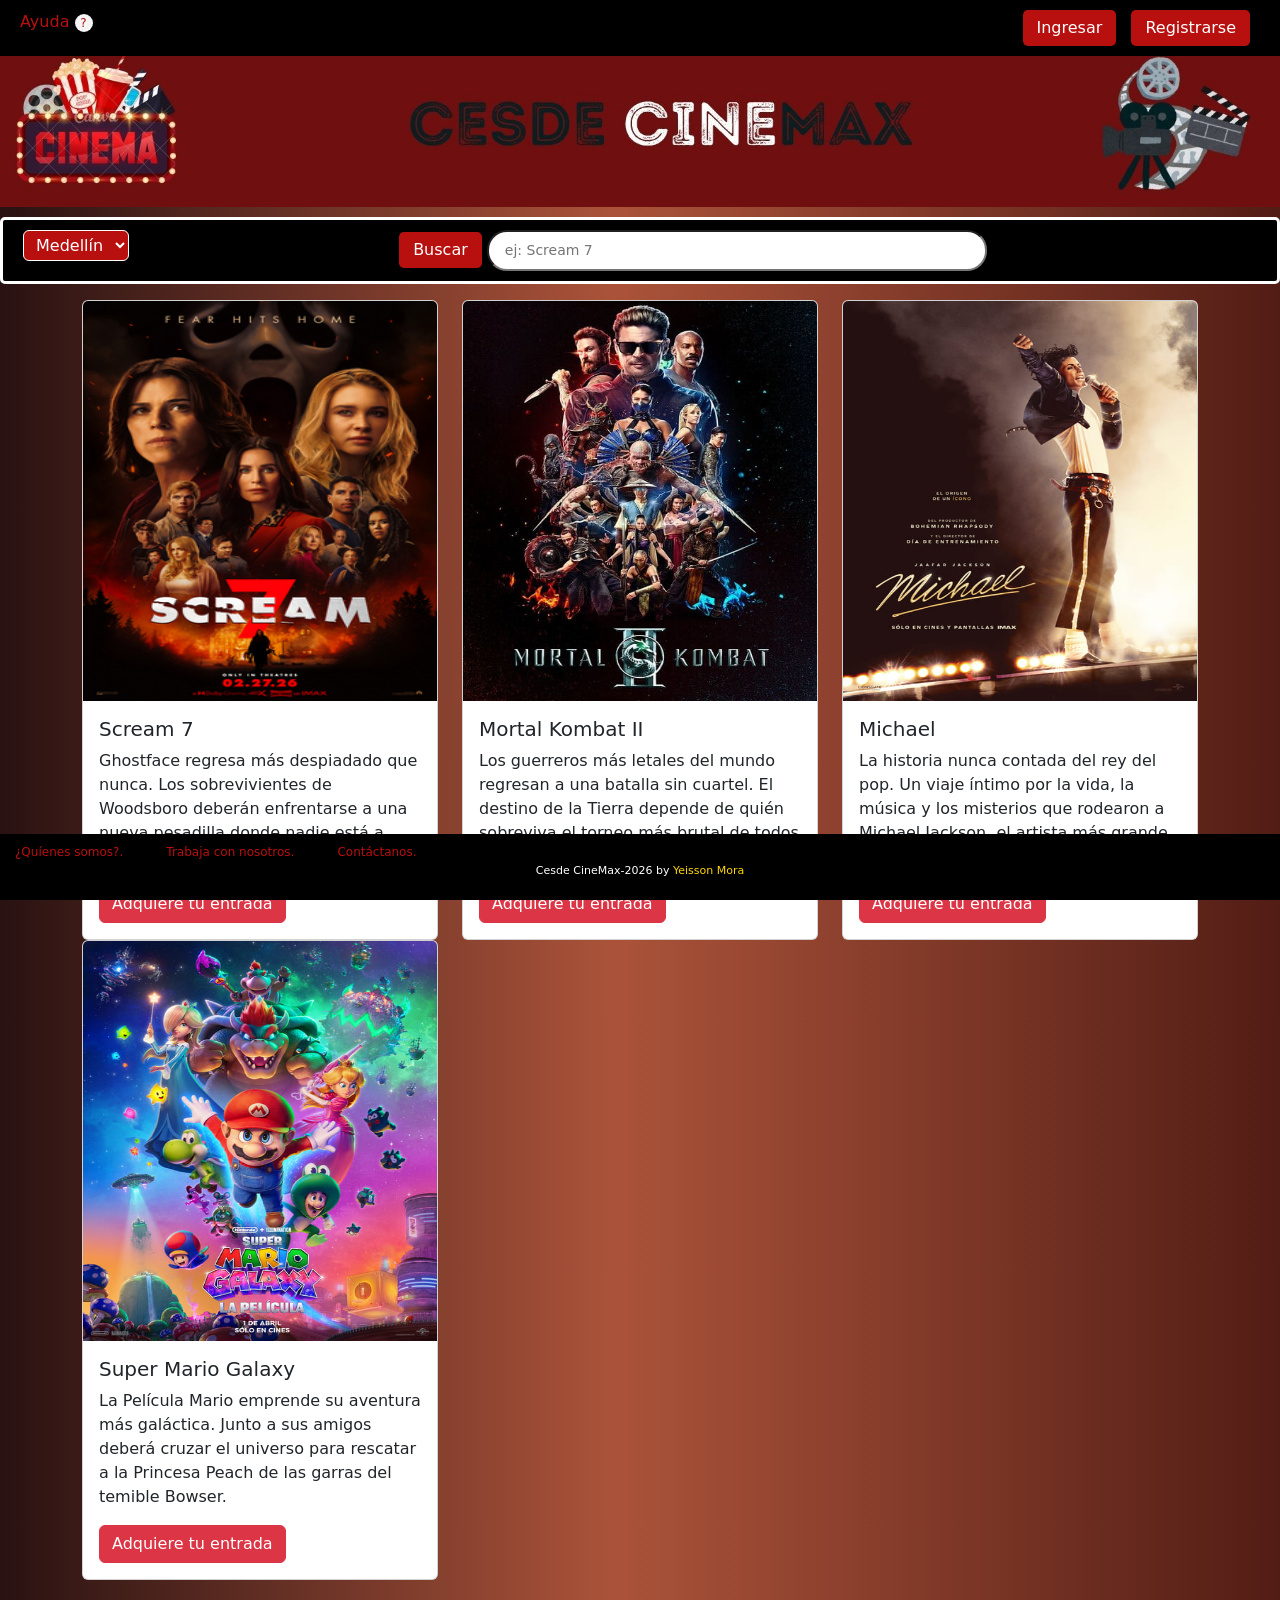
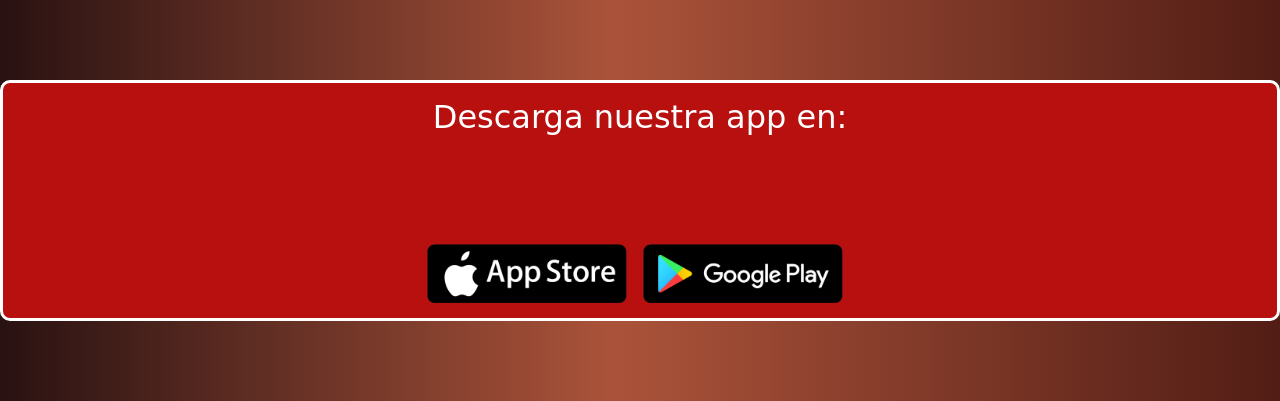
<file: index.html>
<!DOCTYPE html>
<html lang="es">

<head>
    <meta charset="UTF-8">
    <meta name="viewport" content="width=device-width, initial-scale=1.0">
    <title>CesdeCINEMAX</title>
    <link href="https://cdn.jsdelivr.net/npm/bootstrap@5.3.8/dist/css/bootstrap.min.css" rel="stylesheet"
        integrity="sha384-sRIl4kxILFvY47J16cr9ZwB07vP4J8+LH7qKQnuqkuIAvNWLzeN8tE5YBujZqJLB" crossorigin="anonymous">
    <link rel="stylesheet" href="Styles/Homestyle.css">

</head>

<body>

    <nav>
        <ul>
            <li><a href="">Ayuda</a> <span class="icono-ayuda">?</span></li>
            <li><a href="login.html"><button class="boton">Ingresar</button></a></li>
            <li><a href="login.html"><button class="boton">Registrarse</button></a></li>
        </ul>
    </nav>
    <header class="header" >

        <h1 ><img src="Pictures/CESDE Cinemax.jpg" alt=""></h1>

    </header>

    <main>

        <section class="barra-sede">
            <select name="sede" class="sede">
                <option value="">Medellín</option>
                <option value="">Bello</option>
                <option value="">Bogotá</option>
            </select>
            <section class="buscar">
                <button class="boton">Buscar</button>
                <input type="text" placeholder="ej: Scream 7">
            </section>
        </section>
        <section class="container mt-3">
            <section class="row">

                <section class=" col-sm-12 col-md-6 col-lg-3 col-xl-4">
                    <article class="card h-100">
                        <img src="Pictures/Scream_7.jpg" class="card-img-top" alt="Scream 7">
                        <section class="card-body">
                            <h5 class="card-title">Scream 7</h5>
                            <p class="card-text">Ghostface regresa más despiadado que nunca. Los sobrevivientes de
                                Woodsboro deberán enfrentarse a una nueva pesadilla donde nadie está a salvo.</p>
                            <a href="#" class="btn btn-danger">Adquiere tu entrada</a>
                        </section>
                    </article>
                </section>

                <section class="col-sm-12 col-md-6 col-lg-3 col-xl-4">
                    <article class="card h-100">
                        <img src="Pictures/mortalcombat.jpg" class="card-img-top" alt="Scream 7">
                        <section class="card-body">
                            <h5 class="card-title">Mortal Kombat II</h5>
                            <p class="card-text">Los guerreros más letales del mundo regresan a una batalla sin cuartel.
                                El destino de la Tierra depende de quién sobreviva el torneo más brutal de todos los
                                tiempos.</p>
                            <a href="#" class="btn btn-danger">Adquiere tu entrada</a>
                        </section>
                    </article>
                </section>

                <section class="col-sm-12 col-md-6 col-lg-3 col-xl-4">
                    <article class="card h-100">
                        <img src="Pictures/michaeljackson.jpg" class="card-img-top" alt="Scream 7">
                        <section class="card-body">
                            <h5 class="card-title">Michael</h5>
                            <p class="card-text">La historia nunca contada del rey del pop. Un viaje íntimo por la vida,
                                la música y los misterios que rodearon a Michael Jackson, el artista más grande de todos
                                los tiempos.</p>
                            <a href="#" class="btn btn-danger">Adquiere tu entrada</a>
                        </section>
                    </article>
                </section>

                <section class="col-sm-12 col-md-6 col-lg-3 col-xl-4">
                    <article class="card h-100">
                        <img src="Pictures/supermario.jpg" class="card-img-top" alt="Scream 7">
                        <section class="card-body">
                            <h5 class="card-title">Super Mario Galaxy </h5>
                            <p class="card-text"> La Película
                                Mario emprende su aventura más galáctica. Junto a sus amigos deberá cruzar el universo
                                para rescatar a la Princesa Peach de las garras del temible Bowser.</p>
                            <a href="#" class="btn btn-danger">Adquiere tu entrada</a>
                        </section>
                    </article>
                </section>

            </section>
        </section>

        <section class="app">
            <h2 class="descargatexto">Descarga nuestra app en:</h2>
            <ul>
                <li><a href=""><img src="Pictures/app-store.png" alt=""></a></li>
                <li><a href=""><img src="Pictures/google-play.png" alt=""></a></li>
            </ul>
         </section>




    </main>

    <footer class="footer">
        <ul>
            <li><a href="">¿Quíenes somos?.</a></li>
            <li><a href="">Trabaja con nosotros.</a></li>
            <li><a href="">Contáctanos.</a></li>

        </ul>
        <p>Cesde CineMax-2026 by <span class="yeisson"> Yeisson Mora</span></p>


    </footer>

</body>

</html>
</file>
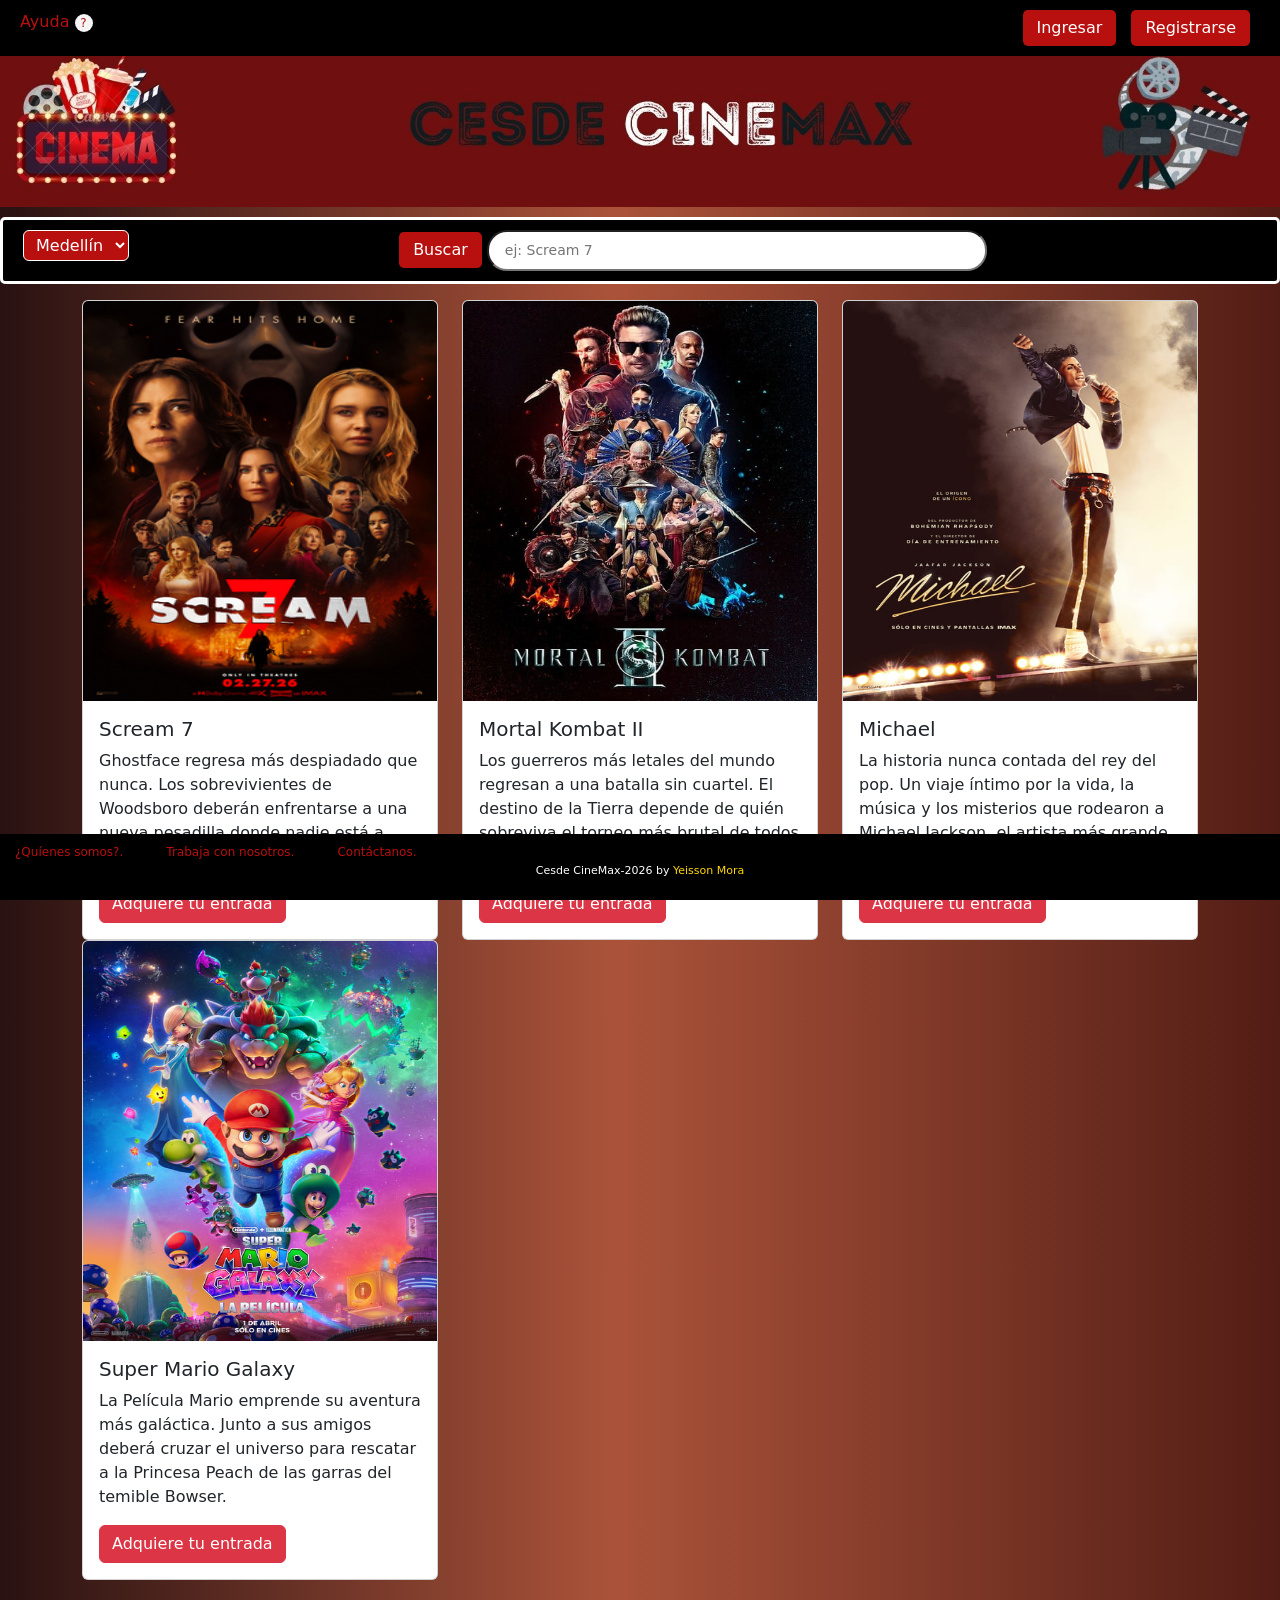
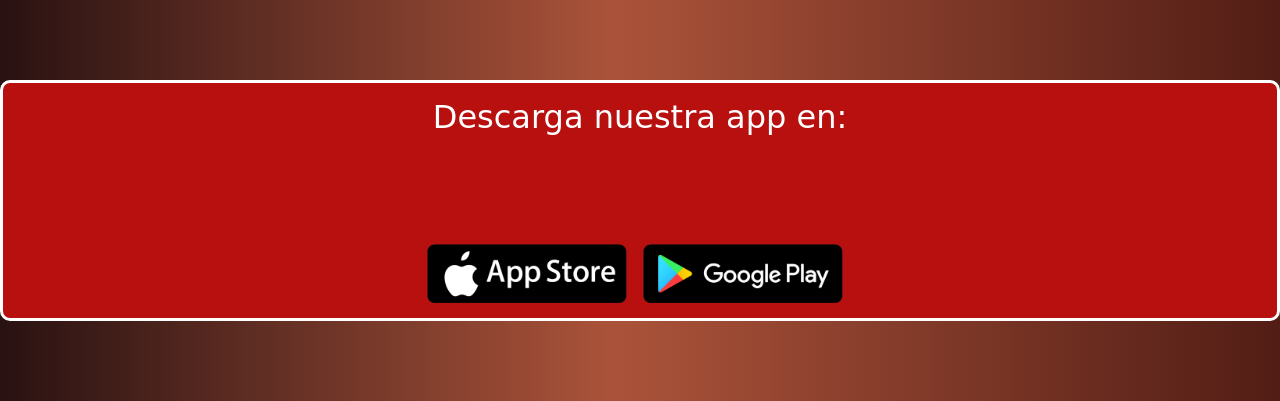
<file: home.html>
<!DOCTYPE html>
<html lang="es">

<head>
    <meta charset="UTF-8">
    <meta name="viewport" content="width=device-width, initial-scale=1.0">
    <title>CesdeCINEMAX</title>
    <link href="https://cdn.jsdelivr.net/npm/bootstrap@5.3.8/dist/css/bootstrap.min.css" rel="stylesheet"
        integrity="sha384-sRIl4kxILFvY47J16cr9ZwB07vP4J8+LH7qKQnuqkuIAvNWLzeN8tE5YBujZqJLB" crossorigin="anonymous">
    <link rel="stylesheet" href="/Styles/Homestyle.css">

</head>

<body>

    <nav>
        <ul>
            <li><a href="">Ayuda</a> <span class="icono-ayuda">?</span></li>
            <li><a href="/login.html"><button class="boton">Ingresar</button></a></li>
            <li><a href="/login.html"><button class="boton">Registrarse</button></a></li>
        </ul>
    </nav>
    <header class="header" >

        <h1 ><img src="/Pictures/CESDE Cinemax.jpg" alt=""></h1>

    </header>

    <main>

        <section class="barra-sede">
            <select name="sede" class="sede">
                <option value="">Medellín</option>
                <option value="">Bello</option>
                <option value="">Bogotá</option>
            </select>
            <section class="buscar">
                <button class="boton">Buscar</button>
                <input type="text" placeholder="ej: Scream 7">
            </section>
        </section>
        <section class="container mt-3">
            <section class="row">

                <section class=" col-sm-12 col-md-6 col-lg-3 col-xl-4">
                    <article class="card h-100">
                        <img src="/Pictures/Scream_7.jpg" class="card-img-top" alt="Scream 7">
                        <section class="card-body">
                            <h5 class="card-title">Scream 7</h5>
                            <p class="card-text">Ghostface regresa más despiadado que nunca. Los sobrevivientes de
                                Woodsboro deberán enfrentarse a una nueva pesadilla donde nadie está a salvo.</p>
                            <a href="#" class="btn btn-danger">Adquiere tu entrada</a>
                        </section>
                    </article>
                </section>

                <section class="col-sm-12 col-md-6 col-lg-3 col-xl-4">
                    <article class="card h-100">
                        <img src="/Pictures/mortalcombat.jpg" class="card-img-top" alt="Scream 7">
                        <section class="card-body">
                            <h5 class="card-title">Mortal Kombat II</h5>
                            <p class="card-text">Los guerreros más letales del mundo regresan a una batalla sin cuartel.
                                El destino de la Tierra depende de quién sobreviva el torneo más brutal de todos los
                                tiempos.</p>
                            <a href="#" class="btn btn-danger">Adquiere tu entrada</a>
                        </section>
                    </article>
                </section>

                <section class="col-sm-12 col-md-6 col-lg-3 col-xl-4">
                    <article class="card h-100">
                        <img src="/Pictures/michaeljackson.jpg" class="card-img-top" alt="Scream 7">
                        <section class="card-body">
                            <h5 class="card-title">Michael</h5>
                            <p class="card-text">La historia nunca contada del rey del pop. Un viaje íntimo por la vida,
                                la música y los misterios que rodearon a Michael Jackson, el artista más grande de todos
                                los tiempos.</p>
                            <a href="#" class="btn btn-danger">Adquiere tu entrada</a>
                        </section>
                    </article>
                </section>

                <section class="col-sm-12 col-md-6 col-lg-3 col-xl-4">
                    <article class="card h-100">
                        <img src="/Pictures/supermario.jpg" class="card-img-top" alt="Scream 7">
                        <section class="card-body">
                            <h5 class="card-title">Super Mario Galaxy </h5>
                            <p class="card-text"> La Película
                                Mario emprende su aventura más galáctica. Junto a sus amigos deberá cruzar el universo
                                para rescatar a la Princesa Peach de las garras del temible Bowser.</p>
                            <a href="#" class="btn btn-danger">Adquiere tu entrada</a>
                        </section>
                    </article>
                </section>

            </section>
        </section>

        <section class="app">
            <h2 class="descargatexto">Descarga nuestra app en:</h2>
            <ul>
                <li><a href=""><img src="/Pictures/app-store.png" alt=""></a></li>
                <li><a href=""><img src="/Pictures/google-play.png" alt=""></a></li>
            </ul>
         </section>




    </main>

    <footer class="footer">
        <ul>
            <li><a href="">¿Quíenes somos?.</a></li>
            <li><a href="">Trabaja con nosotros.</a></li>
            <li><a href="">Contáctanos.</a></li>

        </ul>
        <p>Cesde CineMax-2026 by <span class="yeisson"> Yeisson Mora</span></p>


    </footer>

</body>

</html>
</file>
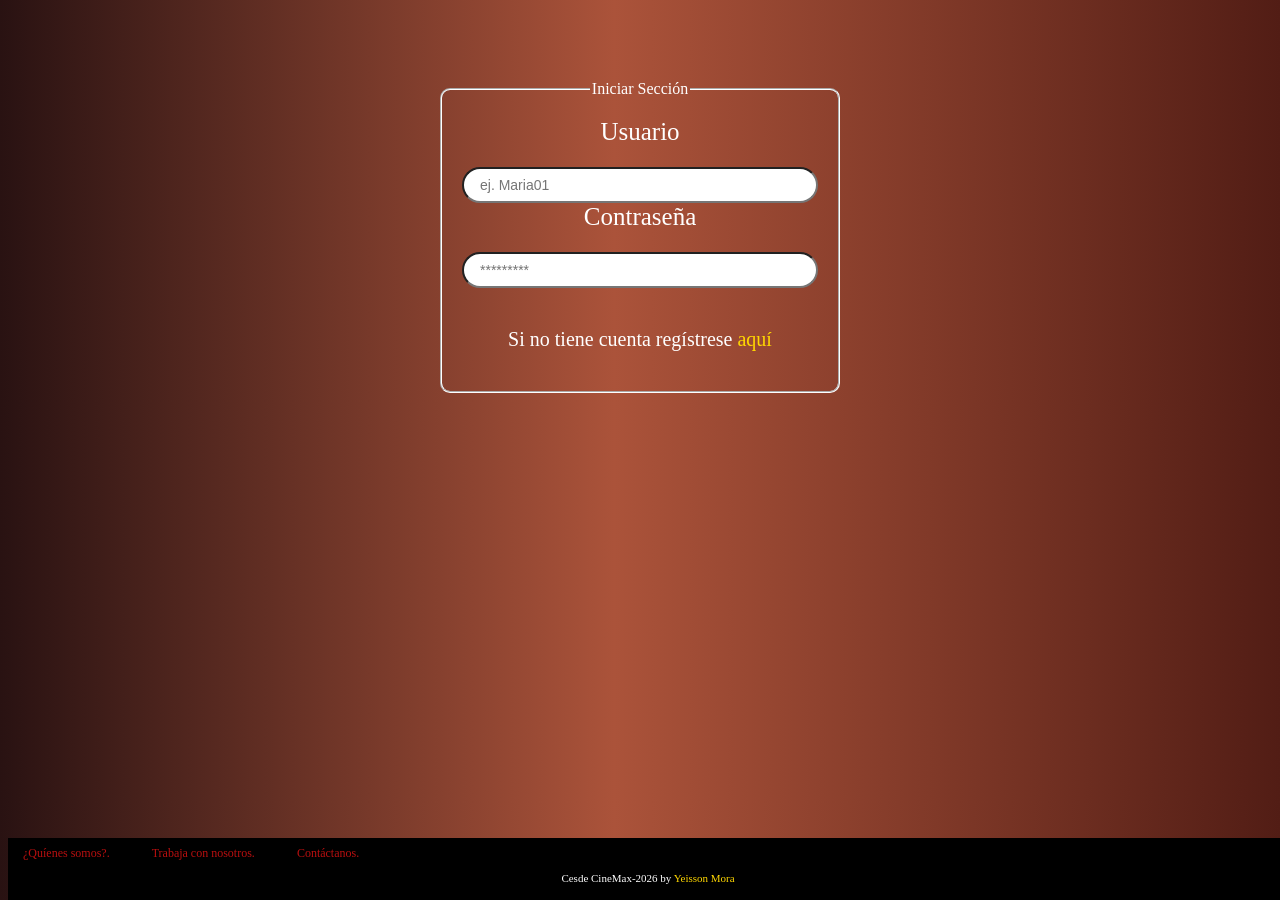
<file: login.html>
<!DOCTYPE html>
<html lang="es">

<head>
    <meta charset="UTF-8">
    <meta name="viewport" content="width=device-width, initial-scale=1.0">
    <title>Iniciar/Registrase</title>
    <link rel="stylesheet" href="Styles/Homestyle.css">
</head>

<body>
    <fieldset>
        <legend>Iniciar Sección</legend>

        <label for="usuario">Usuario</label>
        <input type="text" id="usuario" placeholder="ej. Maria01" required>

        <label for="password">Contraseña</label>
        <input type="password" id="password" placeholder="*********">
        <p class="loginparrafo">Si no tiene cuenta regístrese <a href="" class="link-aqui">aquí</a></p>

    </fieldset>



    <footer class="footer">
        <ul>
            <li><a href="">¿Quíenes somos?.</a></li>
            <li><a href="">Trabaja con nosotros.</a></li>
            <li><a href="">Contáctanos.</a></li>

        </ul>
        <p>Cesde CineMax-2026 by <span class="yeisson"> Yeisson Mora</span></p>


    </footer>
</body>

</html>
</file>
<file: Styles/Homestyle.css>
/* Encabezado: Ayuda, ingresar y Registrase*/
nav {
  position: fixed;
  top: 0;
  width: 100%;
  padding: 10px;
  background-color: black;
  z-index: 100;
  box-sizing: border-box;
}
nav ul {
  list-style: none;
  padding: 0 20px 0 0;
  margin: 0;
  text-align: right;
}

nav ul li {
  display: inline;
  margin-left: 10px;
}

nav ul li:first-child {
  float: left;
}

nav a {
  text-decoration: none;
  color: #b80f0f;
}

.icono-ayuda {
  display: inline-block;
  width: 18px;
  height: 18px;
  background-color: whitesmoke;
  color: #b80f0f;
  border-radius: 50%;
  text-align: center;
  font-size: 12px;
  line-height: 18px;
  cursor: pointer;
}

.boton {
  border-radius: 5px;
  background-color: #b80f0f;
  color: white;
  border: none;
  padding: 6px 14px;
  cursor: pointer;
}

button:hover {
  box-shadow: 0 0 5px red;
  color: #ffd700;
}

/* Titulo*/
.header img {
  margin-top: 40px;
  width: 100%;
  display: block;
  max-width: 100%;
}
  

.cine {
  color: white;
}

/* Body*/

body {
  background: #291212;
background: linear-gradient(90deg, rgba(41, 18, 18, 1) 0%, rgba(171, 83, 58, 1) 48%, rgba(82, 29, 21, 1) 100%);
}
/*Barra de nevegacion*/
.buscar {
  display: block;
  text-align: center;
}

/*.boton-buscar {
  background-color: transparent;
  color: white;
  border: 2px solid white;
  border-radius: 6px;
  padding: 8px 18px;
  font-size: 14px;
  cursor: pointer; } */

input {
  width: 60%;
  max-width: 500px;
  padding: 8px 16px;
  border-radius: 20px;
  font-size: 14px;
  background-color: white;
  color: #333;
}
input:focus {
  border-color: #b80f0f;
  outline: none;
  background-color: #ea9d9d;
}
.barra-sede {
   border: solid white;
   border-radius: 5px;
  background-color: black;
  padding: 10px 20px;
  text-align: center;
  margin-top: 10px;
}

.sede {
 
  background-color: #b80f0f;
  border-radius: 6px;
  color: white;
  border: 1px solid white;
  padding: 4px 8px;
  float: left;  
  cursor: pointer;
}

.estrenos {
  color: #ffd700;
  font-size: 22px !important;
  font-family: "Gill Sans", Calibri, sans-serif;
}
.columgrid {
  border: solid;
  border-color: white;
  border-radius: 10px;
  background-color: #b80f0f;

}
.card-img-top {
  height: 400px;       
  
}

.app {
  border: solid;
  border-radius: 10px;
  background-color: #b80f0f;
  text-align: center;
  color: white;
  padding: 15px;
  margin-bottom: 80px;
  margin-top: 100px;
 
}
.app ul {
  list-style: none;
  padding: 0;
  margin: 0;
}

.app ul li {
  display: inline;
  margin-right: 10px;
}

.app ul li img {
  width: 200px;   
  height: auto;   
  cursor: pointer;

}
.descargatexto{
  padding-bottom: 100px;
}

/*Footer*/
.footer {
  position: fixed;
  bottom: 0;
  width: 100%;
  background-color: black;
  color: white;
  padding: 5px 15px;
  box-sizing: border-box;
}

.footer ul {
  list-style: none;
  padding: 0;
  margin: 0;
  display: inline;
}

.footer ul li {
  display: inline;
  margin-right: 8px;   /* menos margen en móvil */
  font-size: 12px;     /* letra más pequeña */
}

footer ul li a {
  color: #b80f0f;
  text-decoration: none;
  margin-right: 30px;
}
.footer p {
  display: block;      /* el copyright baja a su propia línea */
  float: none;
  text-align: center;
  font-size: 11px;
}
.yeisson {
  color: #ffd700;
}

/* Login page*/
fieldset {
  font-size: medium;
  text-align: center;
  color: white;
  width: 85%;
  max-width: 400px;
  margin-top: 80px;
  margin-left: auto;
  margin-right: auto;
  padding: 20px;
  border-color: white;
  border-radius: 10px;
  box-sizing: border-box;
}
fieldset label {
  font-size: 25px;    
  display: block;     
  margin-bottom: 15px; 
}

fieldset input {
  margin-top: 6px;
  width: 100%;
  max-width: 100%;
  box-sizing: border-box;  /* evita que el padding desborde */
}
.loginparrafo {
  margin-top: 40px;
  font-size: 20px;
  

}
.loginparrafo a {
  text-decoration: none;  
  
}

.link-aqui {
  text-decoration: underline;   
   text-decoration-color: #ffd700; 
  color: #ffd700;  
}
</file>
